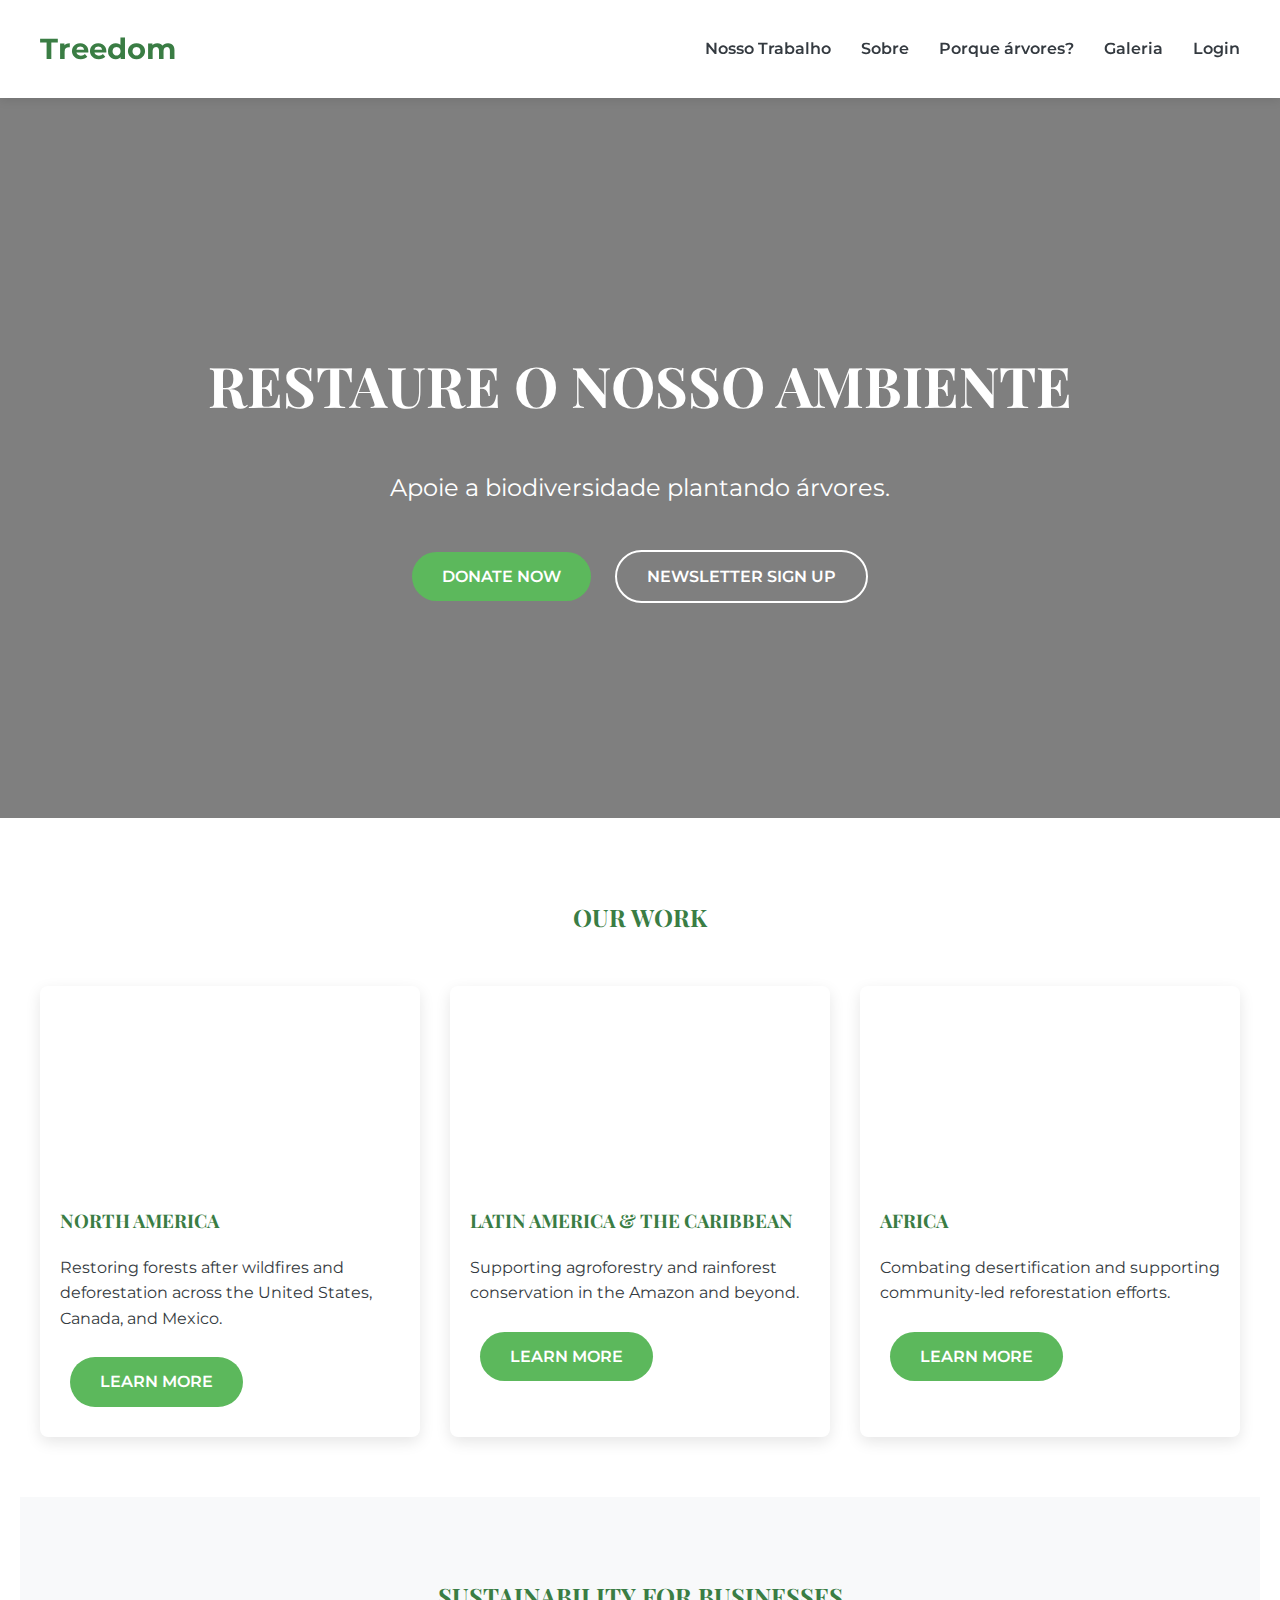
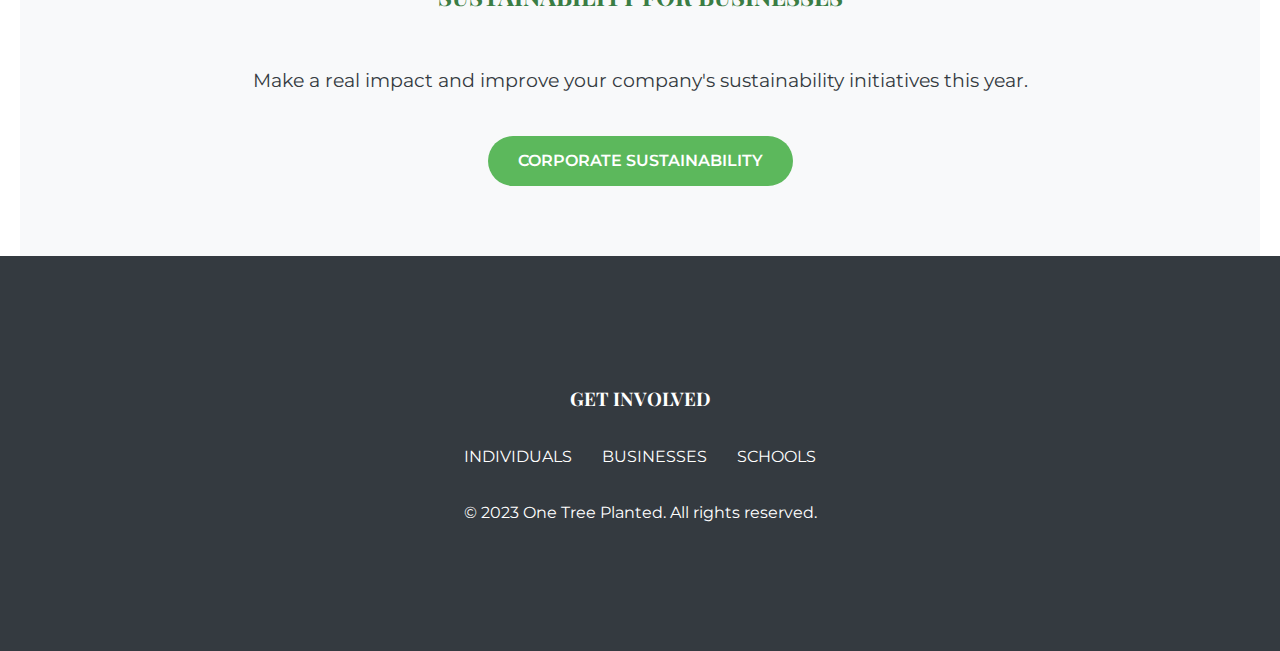
<file: esse/index.html>
<!DOCTYPE html>
<html lang="en">
<head>
    <meta charset="UTF-8">
    <meta name="viewport" content="width=device-width, initial-scale=1.0">
    <title>One Tree Planted | Reforestation Nonprofit</title>
    <link href="https://fonts.googleapis.com/css2?family=Montserrat:wght@400;600;700&family=Playfair+Display:wght@700&display=swap" rel="stylesheet">
    <style>
        :root {
            --primary: #3a7d44;
            --secondary: #2d5a34;
            --accent: #5cb85c;
            --light: #f8f9fa;
            --dark: #343a40;
        }
        
        body {
            font-family: 'Montserrat', sans-serif;
            margin: 0;
            padding: 0;
            color: var(--dark);
            line-height: 1.6;
        }
        
        .hero {
            background: linear-gradient(rgba(0,0,0,0.5), rgba(0,0,0,0.5)), url('https://images.unsplash.com/photo-1469827160215-9d29e96e72f4?ixlib=rb-1.2.1&auto=format&fit=crop&w=1350&q=80');
            background-size: cover;
            background-position: center;
            height: 80vh;
            display: flex;
            flex-direction: column;
            justify-content: center;
            align-items: center;
            text-align: center;
            color: white;
            padding: 0 20px;
        }
        
        h1, h2, h3 {
            font-family: 'Playfair Display', serif;
        }
        
        .hero h1 {
            font-size: 3.5rem;
            margin-bottom: 1rem;
        }
        
        .hero p {
            font-size: 1.5rem;
            max-width: 800px;
            margin-bottom: 2rem;
        }
        
        .btn {
            display: inline-block;
            background: var(--accent);
            color: white;
            padding: 12px 30px;
            border-radius: 50px;
            text-decoration: none;
            font-weight: 600;
            margin: 10px;
            transition: all 0.3s ease;
        }
        
        .btn:hover {
            background: var(--secondary);
            transform: translateY(-3px);
        }
        
        .btn-outline {
            background: transparent;
            border: 2px solid white;
        }
        
        nav {
            background: white;
            box-shadow: 0 2px 10px rgba(0,0,0,0.1);
            position: sticky;
            top: 0;
            z-index: 100;
        }
        
        .nav-container {
            display: flex;
            justify-content: space-between;
            align-items: center;
            max-width: 1200px;
            margin: 0 auto;
            padding: 20px;
        }
        
        .logo {
            font-size: 1.8rem;
            font-weight: 700;
            color: var(--primary);
            text-decoration: none;
        }
        
        .nav-links {
            display: flex;
            list-style: none;
        }
        
        .nav-links li {
            margin-left: 30px;
        }
        
        .nav-links a {
            text-decoration: none;
            color: var(--dark);
            font-weight: 600;
            transition: color 0.3s ease;
        }
        
        .nav-links a:hover {
            color: var(--primary);
        }
        
        .container {
            max-width: 1200px;
            margin: 0 auto;
            padding: 60px 20px;
        }
        
        .section-title {
            text-align: center;
            margin-bottom: 50px;
            color: var(--primary);
        }
        
        .regions {
            display: grid;
            grid-template-columns: repeat(auto-fit, minmax(300px, 1fr));
            gap: 30px;
        }
        
        .region-card {
            background: white;
            border-radius: 8px;
            overflow: hidden;
            box-shadow: 0 5px 15px rgba(0,0,0,0.1);
            transition: transform 0.3s ease;
        }
        
        .region-card:hover {
            transform: translateY(-10px);
        }
        
        .region-img {
            height: 200px;
            background-size: cover;
            background-position: center;
        }
        
        .region-content {
            padding: 20px;
        }
        
        .region-content h3 {
            margin-top: 0;
            color: var(--primary);
        }
        
        footer {
            background: var(--dark);
            color: white;
            padding: 50px 0;
            text-align: center;
        }
    </style>
</head>
<body>
    <nav>
        <div class="nav-container">
            <a href="#" class="logo">Treedom</a>
            <ul class="nav-links">
                <li><a href="#">Nosso Trabalho</a></li>
                <li><a href="#">Sobre</a></li>
                <li><a href="why.html">Porque árvores?</a></li>
                <li><a href="galeria.html">Galeria</a></li>
                <li><a href="login.php">Login</a></li>
            </ul>
        </div>
    </nav>
    
    <section class="hero">
        <h1>RESTAURE O NOSSO AMBIENTE</h1>
        <p>Apoie a biodiversidade plantando árvores.</p>
        <div>
            <a href="#" class="btn">DONATE NOW</a>
            <a href="#" class="btn btn-outline">NEWSLETTER SIGN UP</a>
        </div>
    </section>
    
    <section class="container">
        <h2 class="section-title">OUR WORK</h2>
        <div class="regions">
            <div class="region-card">
                <div class="region-img" style="background-image: url('https://images.unsplash.com/photo-1483728642387-6c3bdd6c93e5?ixlib=rb-1.2.1&auto=format&fit=crop&w=1350&q=80');"></div>
                <div class="region-content">
                    <h3>NORTH AMERICA</h3>
                    <p>Restoring forests after wildfires and deforestation across the United States, Canada, and Mexico.</p>
                    <a href="#" class="btn">LEARN MORE</a>
                </div>
            </div>
            
            <div class="region-card">
                <div class="region-img" style="background-image: url('https://images.unsplash.com/photo-1465056836041-7f43ac27dcb5?ixlib=rb-1.2.1&auto=format&fit=crop&w=1350&q=80');"></div>
                <div class="region-content">
                    <h3>LATIN AMERICA & THE CARIBBEAN</h3>
                    <p>Supporting agroforestry and rainforest conservation in the Amazon and beyond.</p>
                    <a href="#" class="btn">LEARN MORE</a>
                </div>
            </div>
            
            <div class="region-card">
                <div class="region-img" style="background-image: url('https://images.unsplash.com/photo-1442570468985-f63ed5de9086?ixlib=rb-1.2.1&auto=format&fit=crop&w=1350&q=80');"></div>
                <div class="region-content">
                    <h3>AFRICA</h3>
                    <p>Combating desertification and supporting community-led reforestation efforts.</p>
                    <a href="#" class="btn">LEARN MORE</a>
                </div>
            </div>
        </div>
    </section>
    
    <section class="container" style="background: var(--light); padding: 60px 20px;">
        <h2 class="section-title">SUSTAINABILITY FOR BUSINESSES</h2>
        <div style="max-width: 800px; margin: 0 auto; text-align: center;">
            <p style="font-size: 1.2rem; margin-bottom: 30px;">Make a real impact and improve your company's sustainability initiatives this year.</p>
            <a href="#" class="btn">CORPORATE SUSTAINABILITY</a>
        </div>
    </section>
    
    <footer>
        <div class="container">
            <h3>GET INVOLVED</h3>
            <div style="display: flex; justify-content: center; margin-top: 30px;">
                <a href="#" style="margin: 0 15px; color: white; text-decoration: none;">INDIVIDUALS</a>
                <a href="#" style="margin: 0 15px; color: white; text-decoration: none;">BUSINESSES</a>
                <a href="#" style="margin: 0 15px; color: white; text-decoration: none;">SCHOOLS</a>
            </div>
            <p style="margin-top: 30px;">© 2023 One Tree Planted. All rights reserved.</p>
        </div>
    </footer>
</body>
</html>
</file>
